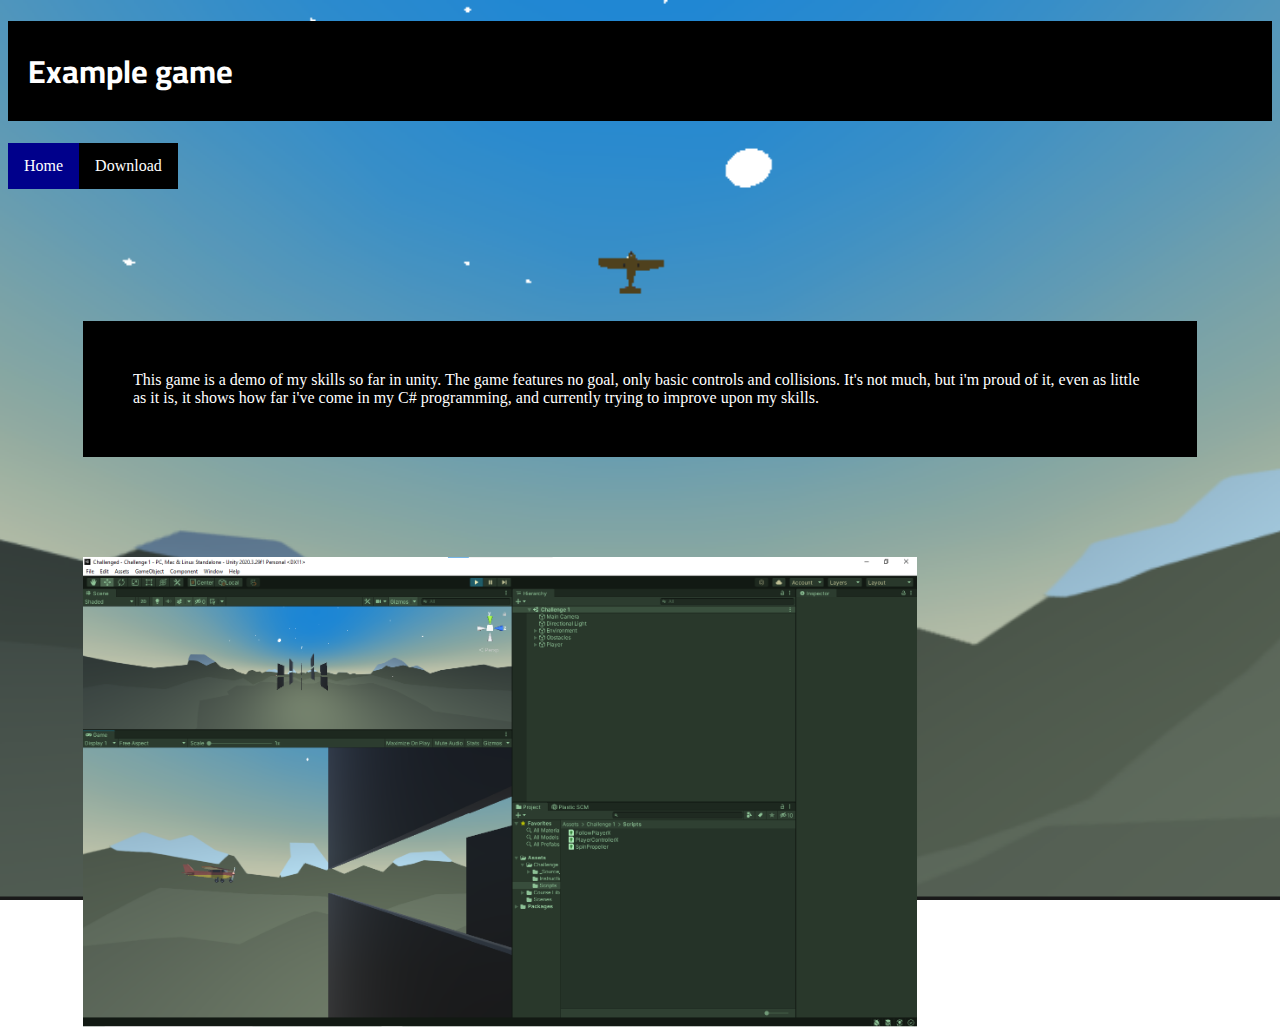
<file: index.html>
<!DOCTYPE html>

<html lang="en">

  <title>home</title>
 
  <link rel="stylesheet" href="style.css">
  <h1 id="banner">Example game</h1>
  <link href="https://fonts.googleapis.com/css2?family=Cairo:wght@300&family=Roboto:wght@300&display=swap" rel="stylesheet">

  <ul>
    <li><a class="active" href="index.html">Home</a></li>
    <li><a href="download.html">Download</a></li>
  </ul>
  
  <p id="text"> This game is a demo of my skills so far in unity. The game features no goal, only basic controls and collisions. It's not much, but i'm proud of it, even as little as it is, it shows how far i've come in my C# programming, and currently trying to improve upon my skills. </p>

  <img src="Screenshot1.png" alt="screenshot of development">
  
</body>
</file>
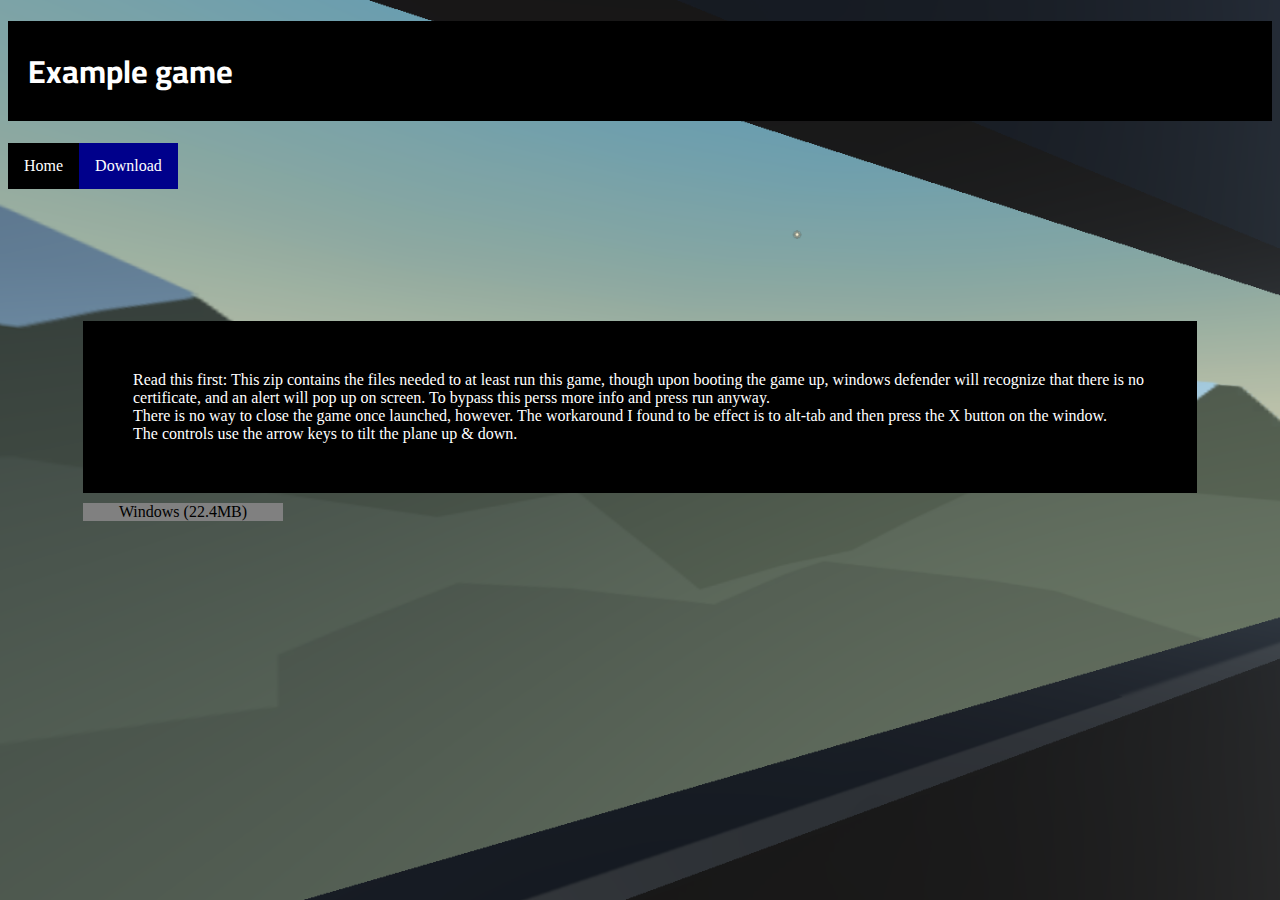
<file: download.html>
<!DOCTYPE html>

<html lang="en">

  <title>download</title>

  <link rel="stylesheet" href="downloadstyle.css">
  <h1 id="banner">Example game</h1>
  <link href="https://fonts.googleapis.com/css2?family=Cairo:wght@300&family=Roboto:wght@300&display=swap" rel="stylesheet">

  <ul>
    <li><a href="index.html">Home</a></li>
    <li><a class="active" href="download.html">Download</a></li>
  </ul>
  
  <p id="text"> Read this first: This zip contains the files needed to at least run this game, though upon booting the game up, windows defender will recognize that there is no certificate, and an alert will pop up on screen. To bypass this perss more info and press run anyway. <br>
There is no way to close the game once launched, however. The workaround I found to be effect is to alt-tab and then press the X button on the window.<br>
 
  The controls use the arrow keys to tilt the plane up & down.
  </p>

  <a id="download" href="PlaneTech.zip" download> Windows (22.4MB) </a>
</body>
</file>
<file: style.css>
html {
  background: url(background.png) no-repeat center fixed;
  background-size: cover;
}


#text {
  background-color: black;
  padding: 50px;
  margin: 75px;
  color: white;
  position: relative;
  top: 125px;
}

img {
  position: relative;
  top: 150px;
  left: 75px;
  max-width: 66%;
  max-height: 66%;
}

/* Banner & Navigation */
#banner {
  background-color: black;
  color: white;
  font-family: 'Cairo', sans-serif;
  padding: 20px;
  top: 0px;
  left: 0px;
}

li a {
  display: block;
  color: white;
  text-align: center;
  padding: 14px 16px;
  text-decoration: none;
}

ul {
  list-style-type: none;
  margin: 0;
  padding: 0;
  position: -webkit-sticky; /* Safari */
  position: sticky;
  top: 0;
}

li {
  display: inline;
  float: left;
}

a {
  display: block;
  background-color: black;
}

.active {
  display: block;
  background-color: darkblue;
}

li a:hover {
  background-color: darkcyan;
}
</file>
<file: downloadstyle.css>
html {
  background: url(backgroundD.png) no-repeat center fixed;
  background-size: cover;
}


#text {
  background-color: black;
  padding: 50px;
  margin: 75px;
  color: white;
  position: relative;
  top: 125px;
}

#download {
  background-color: grey;
  color: black;
  position: relative;
  top: 60px;
  left: 75px;
  width: 200px;
  text-decoration: none;
  text-align: center;
  transition: 1s;
}

#download:hover {
  background-color: white;
}



/* Banner & Navigation */

#banner {
  background-color: black;
  color: white;
  font-family: 'Cairo', sans-serif;
  padding: 20px;
  top: 0px;
  left: 0px;
}

li a {
  display: block;
  color: white;
  text-align: center;
  padding: 14px 16px;
  text-decoration: none;
}

ul {
  list-style-type: none;
  margin: 0;
  padding: 0;
  position: -webkit-sticky; /* Safari */
  position: sticky;
  top: 0;
}

li {
  display: inline;
  float: left;
}

a {
  display: block;
  background-color: black;
}

.active {
  display: block;
  background-color: darkblue;
}

li a:hover {
  background-color: darkcyan;
}
</file>
